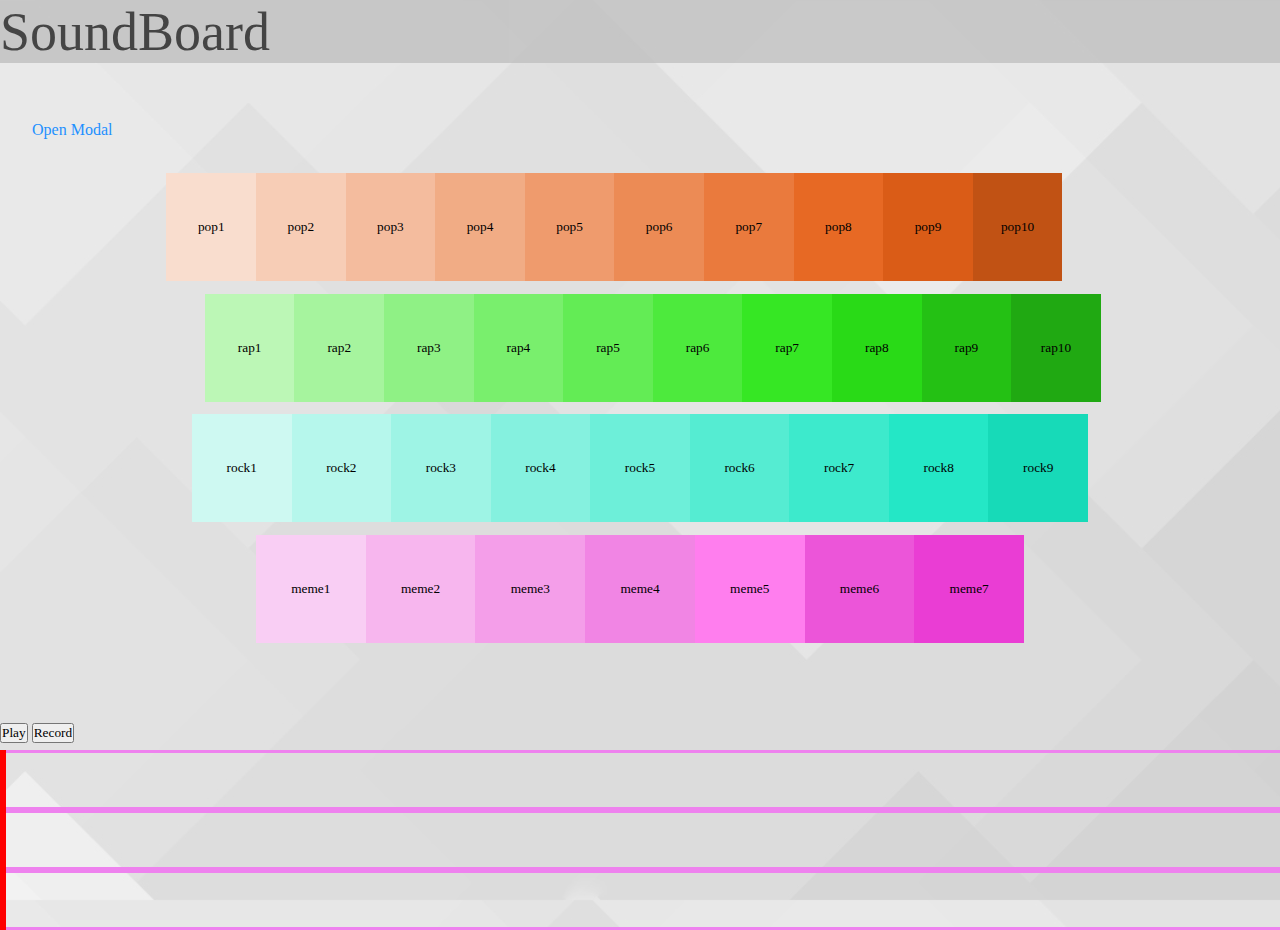
<file: index.html>
<!DOCTYPE html>
<html>
<head>
	<meta charset="UTF-8">
    <meta name="viewport" content="width=device-width, initial-scale=1.0">
    <meta http-equiv="X-UA-Compatible" content="ie=edge">
	
	<title>Soundboard</title>
	<link rel="stylesheet" type="text/css" href="style/style.css"/>
	<link rel="stylesheet" type="text/css" href="style/main-soundboard.css"/>
	<link rel="stylesheet" type="text/css" href="style/recording-section.css"/>
	<link rel="stylesheet" type="text/css" href="style/buttons/pop.css"/>
	<link rel="stylesheet" type="text/css" href="style/buttons/rap.css"/>
	<link rel="stylesheet" type="text/css" href="style/buttons/rock.css"/>
	<link rel="stylesheet" type="text/css" href="style/buttons/meme.css"/>

</div>
</head>

<body>
<!-- Task Bar -->
	<div id="taskBar">
		<h1>SoundBoard</h1>
	</div>

<!-- pop-up window -->
<a href="#modal" class="modal-open">Open Modal</a>
 
 <div class="modal" id="modal">
    <div class="modal__content">
      <a href="#" class="modal__close">&times;</a>
      <h2 class="modal__heading">Instructions</h2>
	  <p class="modal__paragraph">Click on the pads or use your keyboard to play sounds.</p>
    </div>
 </div>

<div id="main-soundboard">
	<!-- Pop row  -->
		<div class="flex-pop">
			<div class="clickable-box" >
				<input id="pop1" type="button" value = "pop1" onclick = "playAudio1()"/>
			</div>

			<div class="clickable-box" >
				<input id="pop2" type="button" value = "pop2" onclick = "playAudio2()"/>
			</div>

			<div class="clickable-box" >
				<input id="pop3" type="button" value = "pop3" onclick = "playAudio3()"/>
			</div>

			<div class="clickable-box" >
				<input id="pop4" type="button" value = "pop4" onclick = "playAudio4()"/>
			</div>

			<div class="clickable-box" >
				<input id="pop5" type="button" value = "pop5" onclick = "playAudio5()"/>
			</div>

			<div class="clickable-box" >
				<input id="pop6" type="button" value = "pop6" onclick = "playAudio6()"/>
			</div>

			<div class="clickable-box" >
				<input id="pop7" type="button" value = "pop7" onclick = "playAudio7()"/>
			</div>
			
			<div class="clickable-box" >
				<input id="pop8" type="button" value = "pop8" onclick = "playAudio8()"/>
			</div>
			
			<div class="clickable-box" >
				<input id="pop9" type="button" value = "pop9" onclick = "playAudio9()"/>
			</div>
			
			<div class="clickable-box" >
				<input id="pop10" type="button" value = "pop10" onclick = "playAudio0()"/>
			</div>
		</div>

	<!-- Rap row  -->
		<div class="flex-rap">
			<div class="clickable-box" >
				<input id="rap1" type="button" value = "rap1" onclick = "playAudioQ()"/>
			</div>

			<div class="clickable-box" >
				<input id="rap2" type="button" value = "rap2" onclick = "playAudioW()"/>
			</div>

			<div class="clickable-box" >
				<input id="rap3" type="button" value = "rap3" onclick = "playAudioE()"/>
			</div>

			<div class="clickable-box" >
				<input id="rap4" type="button" value = "rap4" onclick = "playAudioR()"/>
			</div>

			<div class="clickable-box" >
				<input id="rap5" type="button" value = "rap5" onclick = "playAudioT()"/>
			</div>

			<div class="clickable-box" >
				<input id="rap6" type="button" value = "rap6" onclick = "playAudioY()"/>
			</div>

			<div class="clickable-box" >
				<input id="rap7" type="button" value = "rap7" onclick = "playAudioU()"/>
			</div>
			
			<div class="clickable-box" >
				<input id="rap8" type="button" value = "rap8" onclick = "playAudioI()"/>
			</div>
			
			<div class="clickable-box" >
				<input id="rap9" type="button" value = "rap9" onclick = "playAudioO()"/>
			</div>
			
			<div class="clickable-box" >
				<input id="rap10" type="button" value = "rap10" onclick = "playAudioP()"/>
			</div>
		</div>

	<!-- Rock row  -->
		<div class="flex-rock">
			<div class="clickable-box" >
				<input id="rock1" type="button" value = "rock1" onclick = "playAudioA()"/>
			</div>

			<div class="clickable-box" >
				<input id="rock2" type="button" value = "rock2" onclick = "playAudioS()"/>
			</div>

			<div class="clickable-box" >
				<input id="rock3" type="button" value = "rock3" onclick = "playAudioD()"/>
			</div>

			<div class="clickable-box" >
				<input id="rock4" type="button" value = "rock4" onclick = "playAudioF()"/>
			</div>

			<div class="clickable-box" >
				<input id="rock5" type="button" value = "rock5" onclick = "playAudioG()"/>
			</div>

			<div class="clickable-box" >
				<input id="rock6" type="button" value = "rock6" onclick = "playAudioH()"/>
			</div>

			<div class="clickable-box" >
				<input id="rock7" type="button" value = "rock7" onclick = "playAudioJ()"/>
			</div>
			
			<div class="clickable-box" >
				<input id="rock8" type="button" value = "rock8" onclick = "playAudioK()"/>
			</div>
			
			<div class="clickable-box" >
				<input id="rock9" type="button" value = "rock9" onclick = "playAudioL()"/>
			</div>
		</div>

	<!-- Meme row  -->
		<div class="flex-meme">
			<div class="clickable-box" >
				<input  id="meme1" type="button" value = "meme1" onclick = "playAudioZ()"/>
			</div>

			<div class="clickable-box" >
				<input id="meme2" type="button" value = "meme2" onclick = "playAudioX()"/>
			</div>

			<div class="clickable-box" id="meme3">
				<input id="meme3" type="button" value = "meme3" onclick = "playAudioC()"/>
			</div>

			<div class="clickable-box" >
				<input id="meme4" type="button" value = "meme4" onclick = "playAudioV()"/>
			</div>

			<div class="clickable-box" >
				<input id="meme5" type="button" value = "meme5" onclick = "playAudioB()"/>
			</div>

			<div class="clickable-box" >
				<input id="meme6" type="button" value = "meme6" onclick = "playAudioN()"/>
			</div>

			<div class="clickable-box" >
				<input id="meme7" type="button" value = "meme7" onclick = "playAudioM()"/>
			</div>
		</div>

	
		
	</div>
<!-- Play back / recording section -->
<header id = "buttonBar">
		<input id="playButton" type = "button" value = "Play" />
		<input id="recordButton" type = "button" value = "Record" />
	</header>
<div id = "recording-section" >
		<div id = "progressBar"></div>
		<div class = "channel" id = "channel1"></div>
		<div class = "channel" id = "channel2"></div>
		<div class = "channel" id = "channel3"></div>
</div>

<script src = "scripts/sampler.js" type = "text/javascript"></script>
<script src = "scripts/keyboard.js" type = "text/javascript"></script>

</body>
</html>
</file>
<file: style/style.css>
*{
    margin: 0%;
    padding: 0%;
    font-family: Play;
    font-style: normal;
    font-weight: normal;
}

body {
    background-image: url("images/background");
    background-size: cover;
}
#taskBar {
    margin-bottom: 2%;
    background-color:#bababa;
    opacity: 70%;
    height: 7%;
    align-content: center;
    font-size: 70%;
}
h1 {
  font-size: 6vh;
}
p {
    font-size: 90%;
}



  a:link,
  a:visited{
   text-decoration: none;
  }
  .modal{
   background-color: rgba(0,0,0, .8);
   width: 100%;
   height:  100vh;
   position: absolute;
   top: 0;
   left: 0;
   z-index: 10;
   opacity: 0;
   visibility: hidden;
   transition: all .5s;
   margin: 0;
   padding: 0;
   box-sizing: border-box;
   font-family: Play;
   font-style: normal;
   font-weight: normal;
  }
  .modal__content{
   width: 20%;
   height: 10%;
   background-color: #fff;
   position: absolute;
   top: 50%;
   left: 50%;
   transform: translate(-50%, -50%);
   padding: 2em;
   border-radius: 1em;
   opacity: 0;
   visibility: hidden;
   transition: all .5s;
   font-family: Play;
   font-style: normal;
   font-weight: normal;
  }
  #modal:target{
   opacity: 1;
   visibility: visible;
  }
  #modal:target .modal__content{
   opacity: 1;
   visibility: visible;
  }
  .modal__close{
   color: #363636;
   font-size: 2em;
   position: absolute;
   top: .5em;
   right: 1em;
  }
  .modal__heading{
   color: dodgerblue;
   margin-bottom: 1em;
   font-family: Play;
   font-style: normal;
   font-weight: normal;
  }
  .modal__paragraph{
   line-height: 1.5em;
   font-family: Play;
   font-style: normal;
   font-weight: bold;
   
  }
.modal-open{
 display: inline-block;
 color: dodgerblue;
 margin: 2em;
 font-family: Play;
 font-style: normal;
 font-weight: normal;
}
</file>
<file: style/main-soundboard.css>
body,html{
    height: 100%;
}
#main-soundboard {
    width: 100%;
    height: 60%;
}

.flex-meme, .flex-pop, .flex-rap, .flex-rock{
    display: flex;
    flex-direction: row;
    height: 20%;
    max-width: 70%;
    padding-right: auto;
    padding-bottom: 1%;
    margin-right: auto;
    align-items: center;
    justify-content: center;
}

.flex-pop {
    padding-left: 13%;
}

.flex-rap {
    padding-left: 16%;
} 

.flex-rock {
    padding-left: 15%;

}

.flex-meme {
    padding-left: 20%;
    max-width: 60%;
}

.clickable-box {
    width: 20%;
    height: 100%;
    margin-top: 0.5%;
}
#main-soundboard input {
    width: 100%;
    height: 100%;
    transition-duration: 0.4s;
    border: none;
}

#main-soundboard input:hover{
    background-color: whitesmoke;
    box-shadow: 0 10px 10px 0 rgba(0,0,0,0.24), 0 10px 40px 0 rgba(0,0,0,0.19);
}
</file>
<file: style/recording-section.css>
#buttonBar {
    display: inline-block;
    margin-top: 1%;
    height: 3%;
    width: 100%;
}

#recording-section {    
    height: 20%;
    width: 100%;
    /*border: darkgreen solid;*/
}

#progressBar {
    float: left;
    width: 0.5%;
    height: 100%;
    margin-left: 0%;
    background-color: red;
}
.channel{
    height: 30%;
    width: 100%;
    border: violet solid;
}
</file>
<file: style/buttons/pop.css>
#pop1 {
    background-color: #F9DDCE;
}
#pop2 {
    background-color: #F7CDB6;
}
#pop3 {
    background-color: #F4BC9E;
}
#pop4 {
    background-color: #F1AC85;
}
#pop5 {
    background-color: #EF9B6D;
}
#pop6 {
    background-color: #EC8B55;
}
#pop7 {
    background-color: #EA7A3D;
}
#pop8 {
    background-color: #E76924;
}
#pop9 {
    background-color: #DA5C17;
}
#pop10 {
    background-color: #C15214;
}
</file>
<file: style/buttons/rap.css>
#rap1 {
    background-color: #BCF7B6;
}
#rap2 {
    background-color: #A6F49E;
}
#rap3 {
    background-color: #8FF185;
}
#rap4 {
    background-color: #79EF6D;
}
#rap5 {
    background-color: #63EC55;
}
#rap6 {
    background-color: #4DEA3D;
}
#rap7 {
    background-color: #36E724;
}
#rap8 {
    background-color: #29DA17;
}
#rap9 {
    background-color: #24C114;
}
#rap10 {
    background-color: #20A912;
}
</file>
<file: style/buttons/rock.css>
#rock1 {
    background-color: #CEF9F2;
}
#rock2 {
    background-color: #B6F7EC;
}
#rock3 {
    background-color: #9EF4E5;
}
#rock4 {
    background-color: #85F1DF;
}
#rock5 {
    background-color: #6DEFD9;
}
#rock6 {
    background-color: #55ECD2;
}
#rock7 {
    background-color: #3DEACC;
}
#rock8 {
    background-color: #24E7C6;
}
#rock9 {
    background-color: #17DAB8;
}
</file>
<file: style/buttons/meme.css>
#meme1 {
    background-color: #F9CEF4;
}
#meme2 {
    background-color: #F7B6EE;
}
#meme3 {
    background-color: #F49EE9;
}
#meme4 {
    background-color: #F185E4;
}
#meme5 {
    background-color: #FF7EEE;
}
#meme6 {
    background-color: #EC55D9;
}
#meme7 {
    background-color: #EA3DD4;
}
</file>
